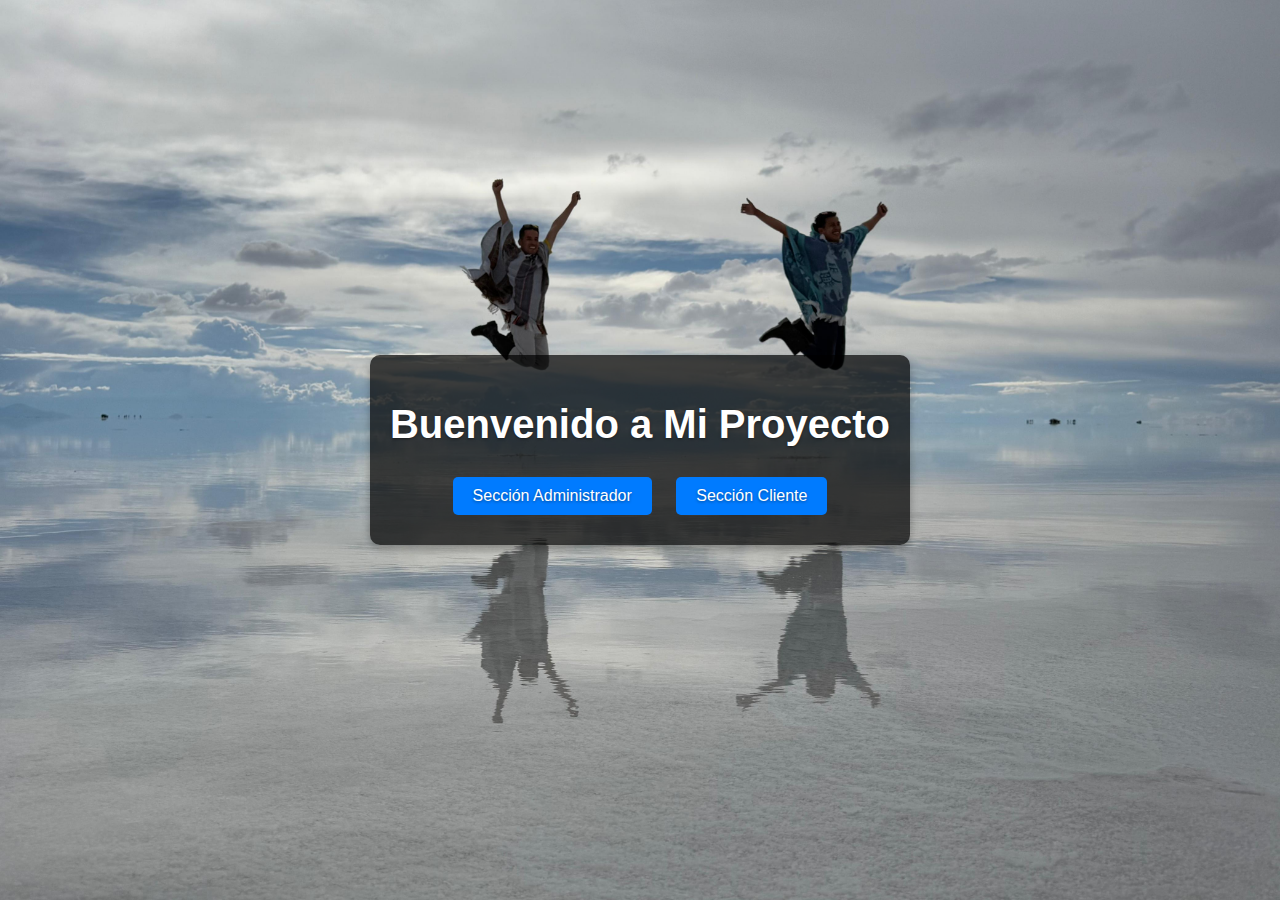
<file: index.html>
<!DOCTYPE html>
<html lang="es">
<head>
    <meta charset="UTF-8">
    <meta name="viewport" content="width=device-width, initial-scale=1.0">
    <title>Página Principal</title>
    <link rel="stylesheet" href="estilo.css">
</head>
<body>
    <div class="container">
        <h1>Buenvenido a Mi Proyecto</h1>
        <nav>
            <a href="admin/index.html">Sección Administrador</a>
            <a href="cliente/index.html">Sección Cliente</a>
        </nav>
    </div>
</body>
</html>
</file>
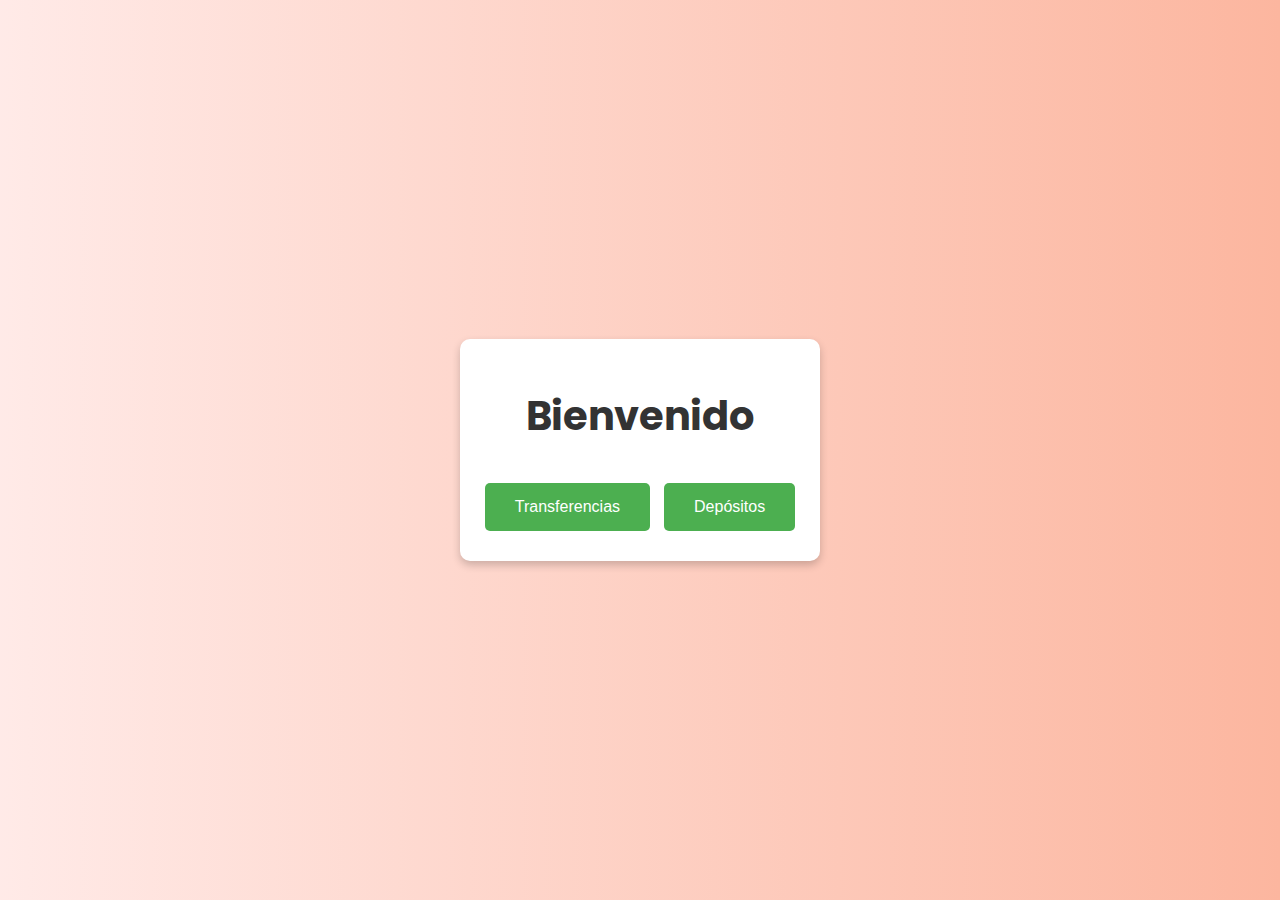
<file: cliente/index.html>
<!DOCTYPE html>
<html lang="es">
<head>
    <meta charset="UTF-8">
    <meta name="google-site-verification" content="BeAQh7OXeLHDlzrMj7Fsiv7hnq88uCopomSLXhArxQw" />
    <meta name="viewport" content="width=device-width, initial-scale=1.0">
    <title>Inicio - Conversor de Moneda</title>
    <link href="https://fonts.googleapis.com/css2?family=Poppins:wght@300;400;600&display=swap" rel="stylesheet">
    <style>
        body {
            font-family: 'Poppins', sans-serif;
            display: flex;
            justify-content: center;
            align-items: center;
            height: 100vh;
            margin: 0;
            background: linear-gradient(to right, #ffd7d285 0%, #fcb69f 100%);
        }
        h1 {
            font-size: 2.5rem;
            color: #333;
        }
        button {
            background-color: #4CAF50;
            border: none;
            color: white;
            padding: 15px 30px;
            text-align: center;
            text-decoration: none;
            display: inline-block;
            font-size: 16px;
            margin: 10px 5px;
            cursor: pointer;
            border-radius: 5px;
            transition: background-color 0.3s ease;
        }
        button:hover {
            background-color: #45a049;
        }
        .container {
            text-align: center;
            box-shadow: 0 4px 8px rgba(0,0,0,0.2);
            padding: 20px;
            border-radius: 10px;
            background-color: white;
        }
        
        a {
            display: block;
            margin-top: 20px;
            color: #4CAF50;
            text-decoration: none;
        }
        a:hover {
            text-decoration: underline;
        }
    </style>
</head>
<body>
    <div class="container">
        <h1>Bienvenido</h1>
        <button onclick="window.location.href='../cliente/cliente.html'">Transferencias</button>
        <button onclick="window.location.href='../cliente/depositos.html'">Depósitos</button>
    </div>
</body>
</html>
</file>
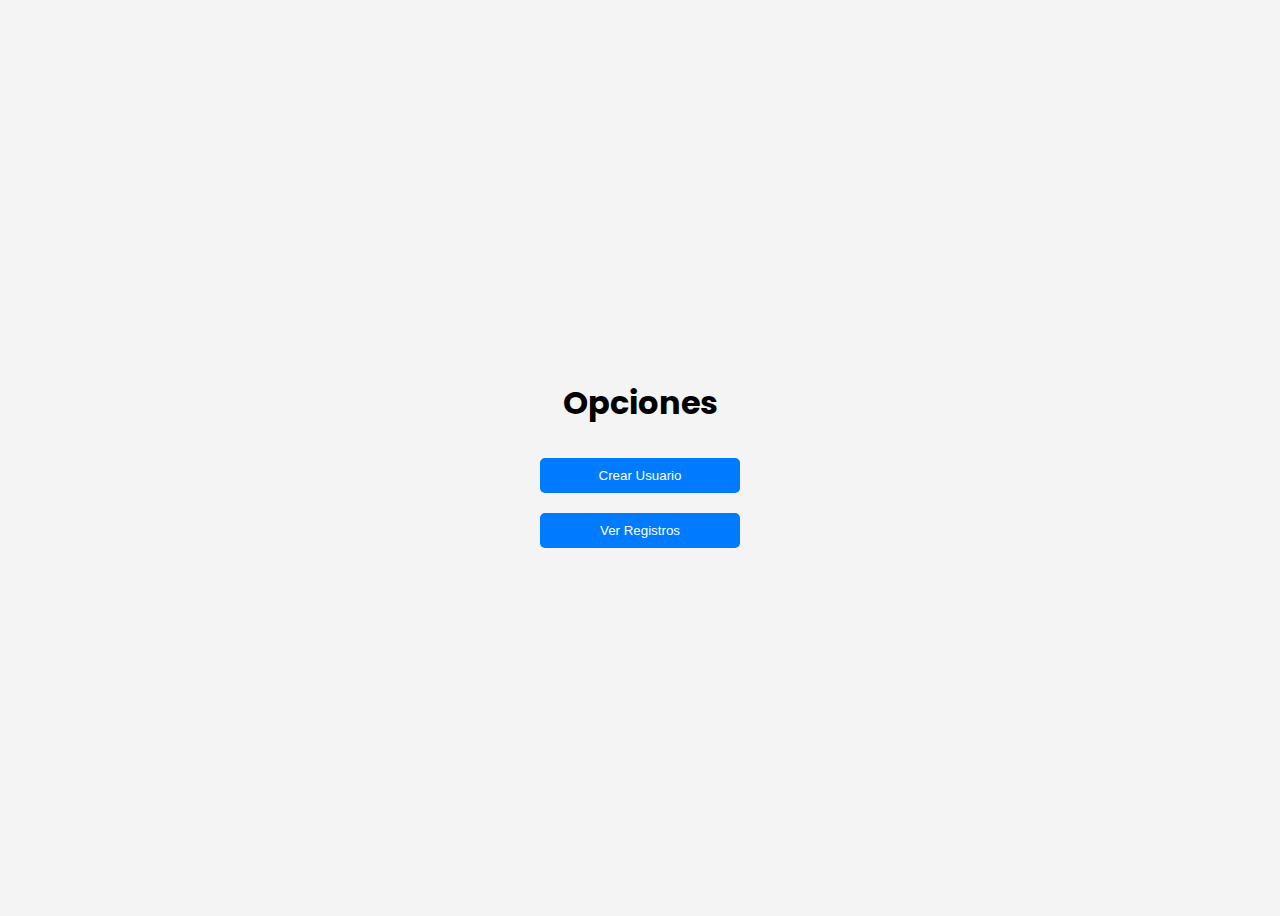
<file: admin/opciones.html>
<!DOCTYPE html>
<html lang="es">
<head>
    <meta charset="UTF-8">
    <meta name="viewport" content="width=device-width, initial-scale=1.0">
    <title>Opciones</title>
    <link href="https://fonts.googleapis.com/css2?family=Poppins:wght@300;400;600&display=swap" rel="stylesheet">
    <style>
        body {
            font-family: 'Poppins', sans-serif;
            display: flex;
            flex-direction: column;
            justify-content: center;
            align-items: center;
            height: 100vh;
            background-color: #f4f4f4;
        }
        button {
            padding: 10px;
            margin: 10px;
            width: 200px;
            background-color: #007bff;
            color: white;
            border: none;
            border-radius: 5px;
        }
    </style>
</head>
<body>
    <h1>Opciones</h1>
    <button onclick="window.location.href='crear.html'">Crear Usuario</button>
    <button onclick="window.location.href='admin.html'">Ver Registros</button>
</body>
</html>
</file>
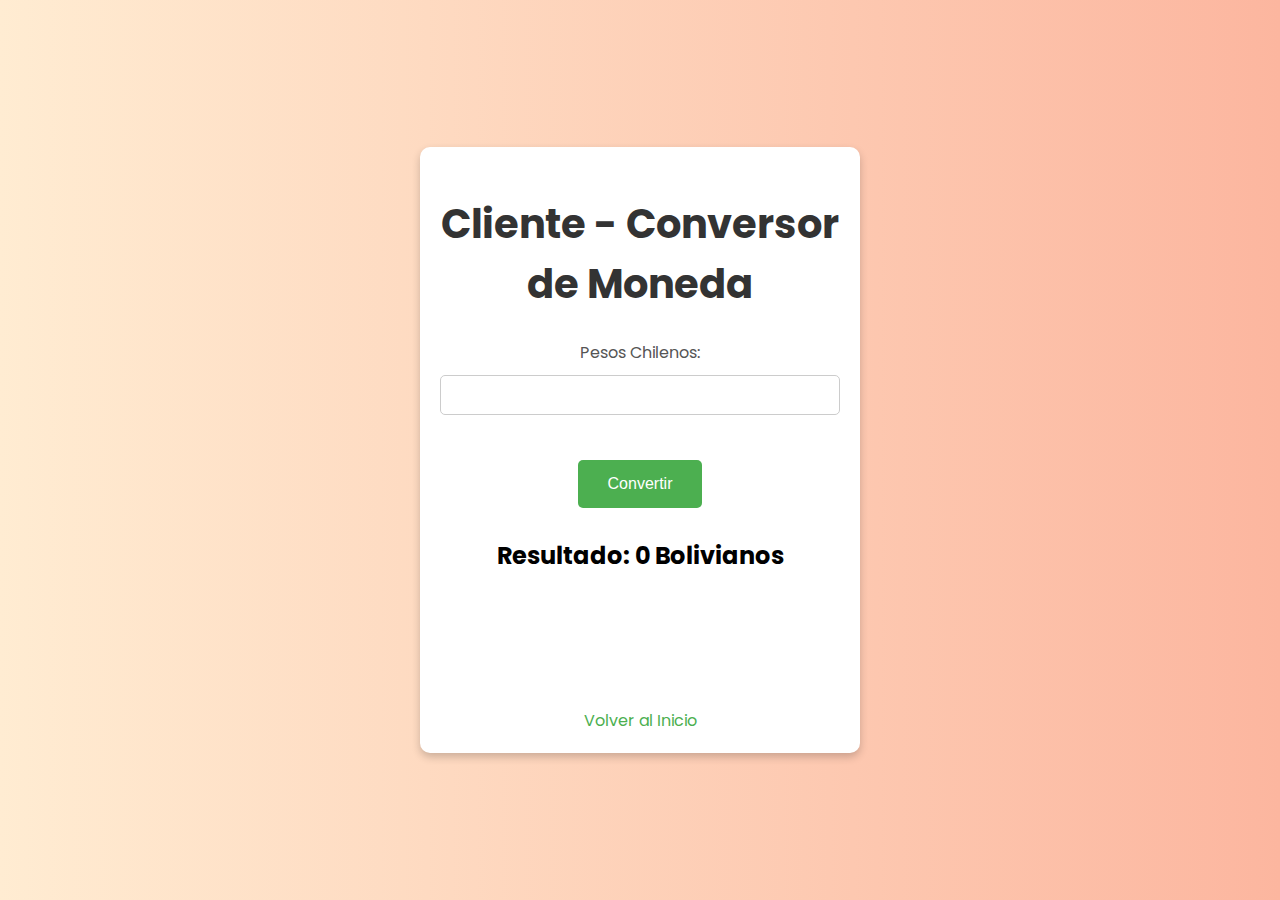
<file: cliente/cliente.html>
<!DOCTYPE html>
<html lang="es">
<head>
    <meta charset="UTF-8">
    <meta name="viewport" content="width=device-width, initial-scale=1.0">
    <title>Cliente - Conversor de Moneda</title>
    <link href="https://fonts.googleapis.com/css2?family=Poppins:wght@300;400;600&display=swap" rel="stylesheet">
    <style>
        body {
            font-family: 'Poppins', sans-serif;
            display: flex;
            justify-content: center;
            align-items: center;
            height: 100vh;
            margin: 0;
            background: linear-gradient(to right, #ffecd2 0%, #fcb69f 100%);
        }
        h1 {
            font-size: 2.5rem;
            color: #333;
        }
        label {
            font-size: 1rem;
            color: #555;
        }
        input[type="number"] {
            font-size: 1rem;
            padding: 10px;
            margin: 10px 0;
            border: 1px solid #ccc;
            border-radius: 5px;
            width: 100%;
            box-sizing: border-box;
        }
        button {
            background-color: #4CAF50;
            border: none;
            color: white;
            padding: 15px 30px;
            text-align: center;
            text-decoration: none;
            display: inline-block;
            font-size: 16px;
            margin: 10px 5px;
            cursor: pointer;
            border-radius: 5px;
            transition: background-color 0.3s ease;
        }
        button:hover {
            background-color: #45a049;
        }
        .container {
            text-align: center;
            box-shadow: 0 4px 8px rgba(0,0,0,0.2);
            padding: 20px;
            border-radius: 10px;
            background-color: white;
            max-width: 400px;
            width: 100%;
        }
        a {
            display: block;
            margin-top: 20px;
            color: #4CAF50;
            text-decoration: none;
        }
        a:hover {
            text-decoration: underline;
        }
        .exchange-rates {
            margin-top: 20px;
            max-width: 400px;
            width: 100%;
            box-sizing: border-box;
            text-align: left;
        }
        .exchange-rate {
            display: flex;
            justify-content: space-between;
            align-items: center;
            padding: 10px;
            border-bottom: 1px solid #ccc;
        }
    </style>
</head>
<body>
    <div class="container">
        <h1>Cliente - Conversor de Moneda</h1>
        <label for="chileanPeso">Pesos Chilenos:</label>
        <input type="number" id="chileanPeso" step="0.01" required oninput="updateExchangeRate()"><br><br>

        <button onclick="convertCurrency()">Convertir</button>

        <h2>Resultado: <span id="result">0</span> Bolivianos</h2>
        <br><br>
        <div class="exchange-rates" id="exchangeRates"></div>
        <br>
        <a href="../cliente/index.html">Volver al Inicio</a>
    </div>

    <script>
        function getExchangeRate(amount) {
            var exchangeRates = JSON.parse(localStorage.getItem('exchangeRatesTransfer')) || [];
            for (var i = 0; i < exchangeRates.length; i++) {
                if (amount >= exchangeRates[i].minAmount && amount <= exchangeRates[i].maxAmount) {
                    return exchangeRates[i].exchangeRate;
                }
            }
            return null; // No se encontró una tasa de cambio para el rango de monto dado
        }

        function updateExchangeRate() {
            var chileanPeso = parseFloat(document.getElementById("chileanPeso").value);
            var exchangeRate = getExchangeRate(chileanPeso);
            var exchangeRatesContainer = document.getElementById('exchangeRates');
            exchangeRatesContainer.innerHTML = '';

            if (exchangeRate && chileanPeso) {
                exchangeRatesContainer.innerHTML = `Tasa actual: ${exchangeRate}`;
            } else {
                exchangeRatesContainer.innerHTML = "No se encontró una tasa de cambio válida para el monto ingresado.";
            }

            displayExchangeRates();
        }

        function convertCurrency() {
            var chileanPeso = parseFloat(document.getElementById("chileanPeso").value);
            var exchangeRate = getExchangeRate(chileanPeso);

            if (isNaN(chileanPeso) || chileanPeso <= 0) {
                alert("Por favor, ingresa una cantidad válida de Pesos Chilenos mayor a cero.");
                return;
            }

            if (exchangeRate) {
                var result = chileanPeso * exchangeRate;
                document.getElementById("result").innerText = result.toFixed(2);
                document.getElementById("chileanPeso").value = '';
            } else {
                alert("No se encontró una tasa de cambio válida para el monto ingresado.");
            }
        }

        function displayExchangeRates() {
            var exchangeRatesContainer = document.getElementById('exchangeRates');
            exchangeRatesContainer.innerHTML = '';

            var exchangeRates = JSON.parse(localStorage.getItem('exchangeRatesTransfer')) || [];

            exchangeRates.forEach(function(rate) {
                var exchangeRateDiv = document.createElement('div');
                exchangeRateDiv.classList.add('exchange-rate');
                
                exchangeRateDiv.innerHTML = `
                    <span>Min: ${rate.minAmount}, Max: ${rate.maxAmount}, Tasa: ${rate.exchangeRate}</span>
                `;

                exchangeRatesContainer.appendChild(exchangeRateDiv);
            });
        }

        window.onload = function() {
            displayExchangeRates();
        };
    </script>
</body>
</html>
</file>
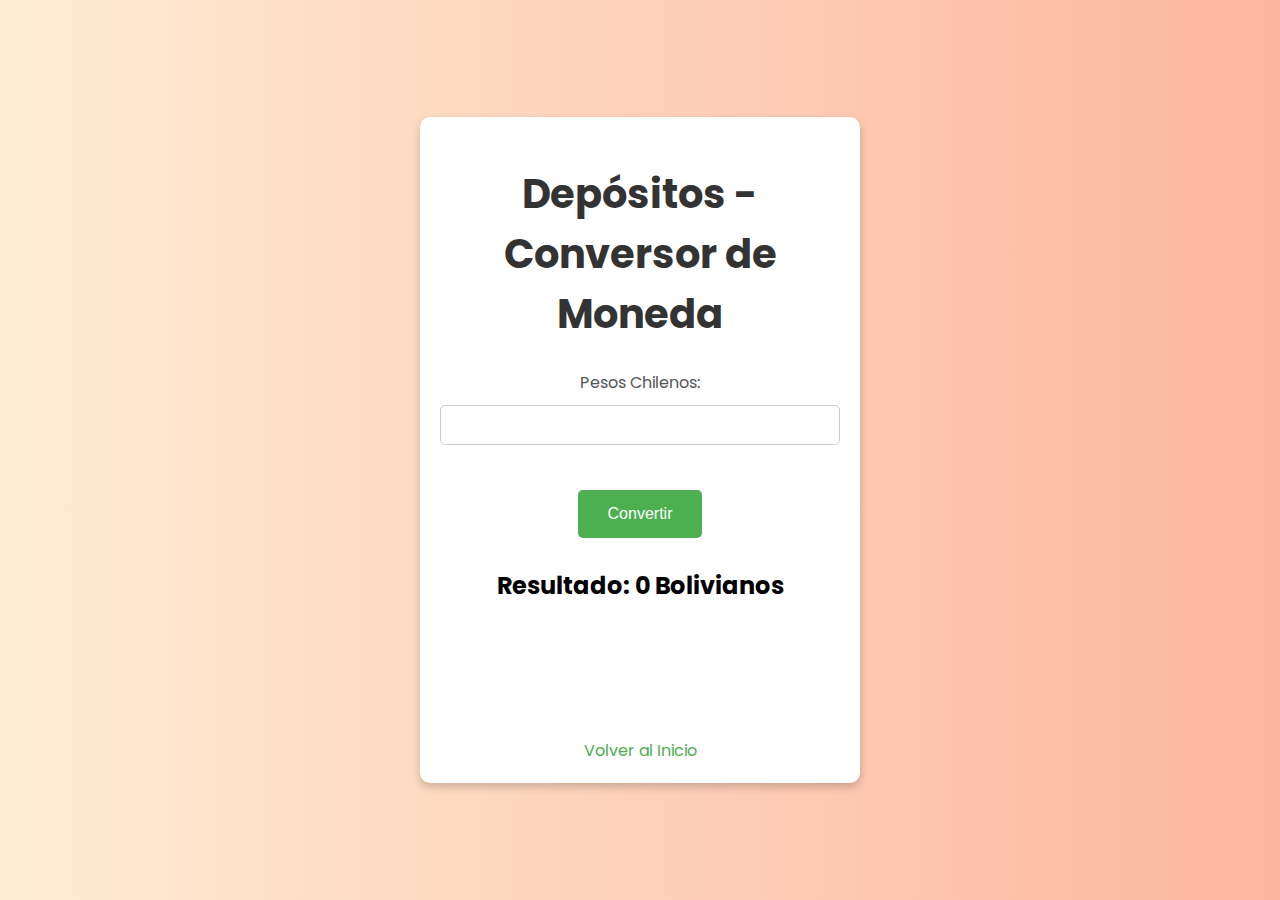
<file: cliente/depositos.html>
<!DOCTYPE html>
<html lang="es">
<head>
    <meta charset="UTF-8">
    <meta name="viewport" content="width=device-width, initial-scale=1.0">
    <title>Depósitos - Conversor de Moneda</title>
    <link href="https://fonts.googleapis.com/css2?family=Poppins:wght@300;400;600&display=swap" rel="stylesheet">
    <style>
        body {
            font-family: 'Poppins', sans-serif;
            display: flex;
            justify-content: center;
            align-items: center;
            height: 100vh;
            margin: 0;
            background: linear-gradient(to right, #ffecd2 0%, #fcb69f 100%);
        }
        h1 {
            font-size: 2.5rem;
            color: #333;
        }
        label {
            font-size: 1rem;
            color: #555;
        }
        input[type="number"] {
            font-size: 1rem;
            padding: 10px;
            margin: 10px 0;
            border: 1px solid #ccc;
            border-radius: 5px;
            width: 100%;
            box-sizing: border-box;
        }
        button {
            background-color: #4CAF50;
            border: none;
            color: white;
            padding: 15px 30px;
            text-align: center;
            text-decoration: none;
            display: inline-block;
            font-size: 16px;
            margin: 10px 5px;
            cursor: pointer;
            border-radius: 5px;
            transition: background-color 0.3s ease;
        }
        button:hover {
            background-color: #45a049;
        }
        .container {
            text-align: center;
            box-shadow: 0 4px 8px rgba(0,0,0,0.2);
            padding: 20px;
            border-radius: 10px;
            background-color: white;
            max-width: 400px;
            width: 100%;
        }
        a {
            display: block;
            margin-top: 20px;
            color: #4CAF50;
            text-decoration: none;
        }
        a:hover {
            text-decoration: underline;
        }
        .exchange-rates {
            margin-top: 20px;
            max-width: 400px;
            width: 100%;
            box-sizing: border-box;
            text-align: left;
        }
        .exchange-rate {
            display: flex;
            justify-content: space-between;
            align-items: center;
            padding: 10px;
            border-bottom: 1px solid #ccc;
        }
    </style>
</head>
<body>
    <div class="container">
        <h1>Depósitos - Conversor de Moneda</h1>
        <label for="chileanPeso">Pesos Chilenos:</label>
        <input type="number" id="chileanPeso" step="0.01" required oninput="updateExchangeRate()"><br><br>

        <button onclick="convertCurrency()">Convertir</button>

        <h2>Resultado: <span id="result">0</span> Bolivianos</h2>
        <br><br>
        <div class="exchange-rates" id="exchangeRates"></div>
        <br>
        <a href="../cliente/index.html">Volver al Inicio</a>
    </div>

    <script>
        function getExchangeRate(amount) {
            var exchangeRates = JSON.parse(localStorage.getItem('exchangeRatesDeposit')) || [];
            for (var i = 0; i < exchangeRates.length; i++) {
                if (amount >= exchangeRates[i].minAmount && amount <= exchangeRates[i].maxAmount) {
                    return exchangeRates[i].exchangeRate;
                }
            }
            return null; // No se encontró una tasa de cambio para el rango de monto dado
        }

        function updateExchangeRate() {
            var chileanPeso = parseFloat(document.getElementById("chileanPeso").value);
            var exchangeRate = getExchangeRate(chileanPeso);
            var exchangeRatesContainer = document.getElementById('exchangeRates');
            exchangeRatesContainer.innerHTML = '';

            if (exchangeRate && chileanPeso) {
                exchangeRatesContainer.innerHTML = `Tasa actual: ${exchangeRate}`;
            } else {
                exchangeRatesContainer.innerHTML = "No se encontró una tasa de cambio válida para el monto ingresado.";
            }

            displayExchangeRates();
        }

        function convertCurrency() {
            var chileanPeso = parseFloat(document.getElementById("chileanPeso").value);
            var exchangeRate = getExchangeRate(chileanPeso);

            if (isNaN(chileanPeso) || chileanPeso <= 0) {
                alert("Por favor, ingresa una cantidad válida de Pesos Chilenos mayor a cero.");
                return;
            }

            if (exchangeRate) {
                var result = chileanPeso * exchangeRate;
                document.getElementById("result").innerText = result.toFixed(2);
                document.getElementById("chileanPeso").value = '';
            } else {
                alert("No se encontró una tasa de cambio válida para el monto ingresado.");
            }
        }

        function displayExchangeRates() {
            var exchangeRatesContainer = document.getElementById('exchangeRates');
            exchangeRatesContainer.innerHTML = '';

            var exchangeRates = JSON.parse(localStorage.getItem('exchangeRatesDeposit')) || [];

            exchangeRates.forEach(function(rate) {
                var exchangeRateDiv = document.createElement('div');
                exchangeRateDiv.classList.add('exchange-rate');
                
                exchangeRateDiv.innerHTML = `
                    <span>Min: ${rate.minAmount}, Max: ${rate.maxAmount}, Tasa: ${rate.exchangeRate}</span>
                `;

                exchangeRatesContainer.appendChild(exchangeRateDiv);
            });
        }

        window.onload = function() {
            displayExchangeRates();
        };
    </script>
</body>
</html>
</file>
<file: estilo.css>
/* estilo.css */

body {
    font-family: 'Poppins', sans-serif;
    background: url('salar.jpeg') no-repeat center center fixed;
    background-size: cover;
    display: flex;
    justify-content: center;
    align-items: center;
    height: 100vh;
    margin: 0;
    color: #ffffff;
    text-shadow: 0 1px 3px rgba(0, 0, 0, 0.4);
}

.container {
    background-color: rgba(0, 0, 0, 0.7);
    padding: 20px;
    border-radius: 10px;
    text-align: center;
    box-shadow: 0 4px 8px rgba(0, 0, 0, 0.3);
}

h1 {
    font-size: 2.5em;
    margin-bottom: 20px;
    font-weight: 600;
}

nav a {
    display: inline-block;
    margin: 10px;
    padding: 10px 20px;
    color: #fff;
    text-decoration: none;
    background-color: #007bff;
    border-radius: 5px;
    transition: background-color 0.3s, transform 0.3s;
}

nav a:hover {
    background-color: #0056b3;
    transform: scale(1.05);
}
</file>
